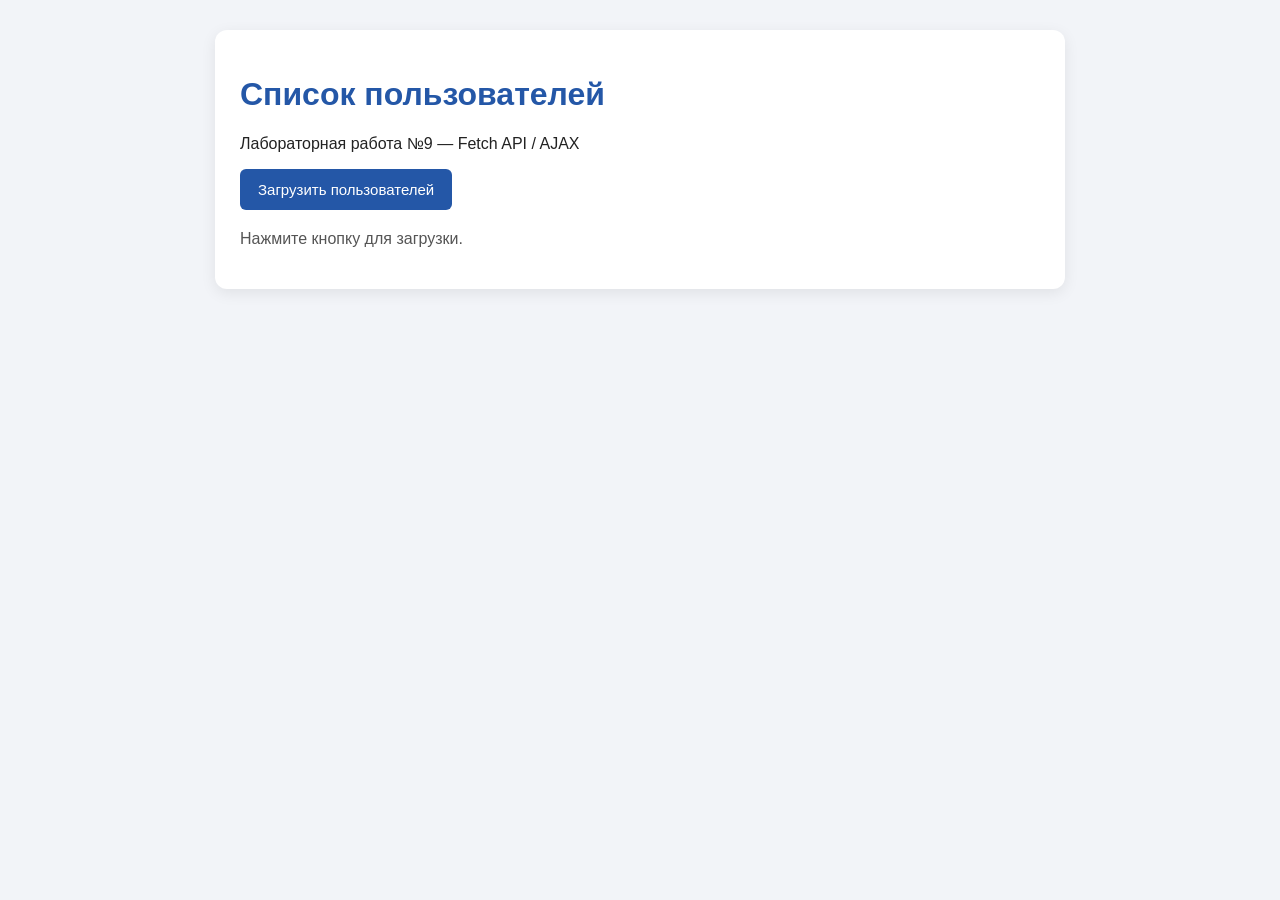
<file: lab 9/task 10/index.html>
<!DOCTYPE html>
<html lang="ru">
<head>
    <meta charset="UTF-8">
    <meta name="viewport" content="width=device-width, initial-scale=1.0">
    <title>Лабораторная работа №9 — Пользователи</title>
    <link rel="stylesheet" href="style.css">
    <script src="app.js" defer></script>
</head>
<body>
    <div class="container">
        <h1>Список пользователей</h1>
        <p>Лабораторная работа №9 — Fetch API / AJAX</p>

        <button id="loadBtn">Загрузить пользователей</button>
        <p id="status" role="status">Нажмите кнопку для загрузки.</p>

        <ul id="usersList"></ul>
    </div>
</body>
</html>
</file>
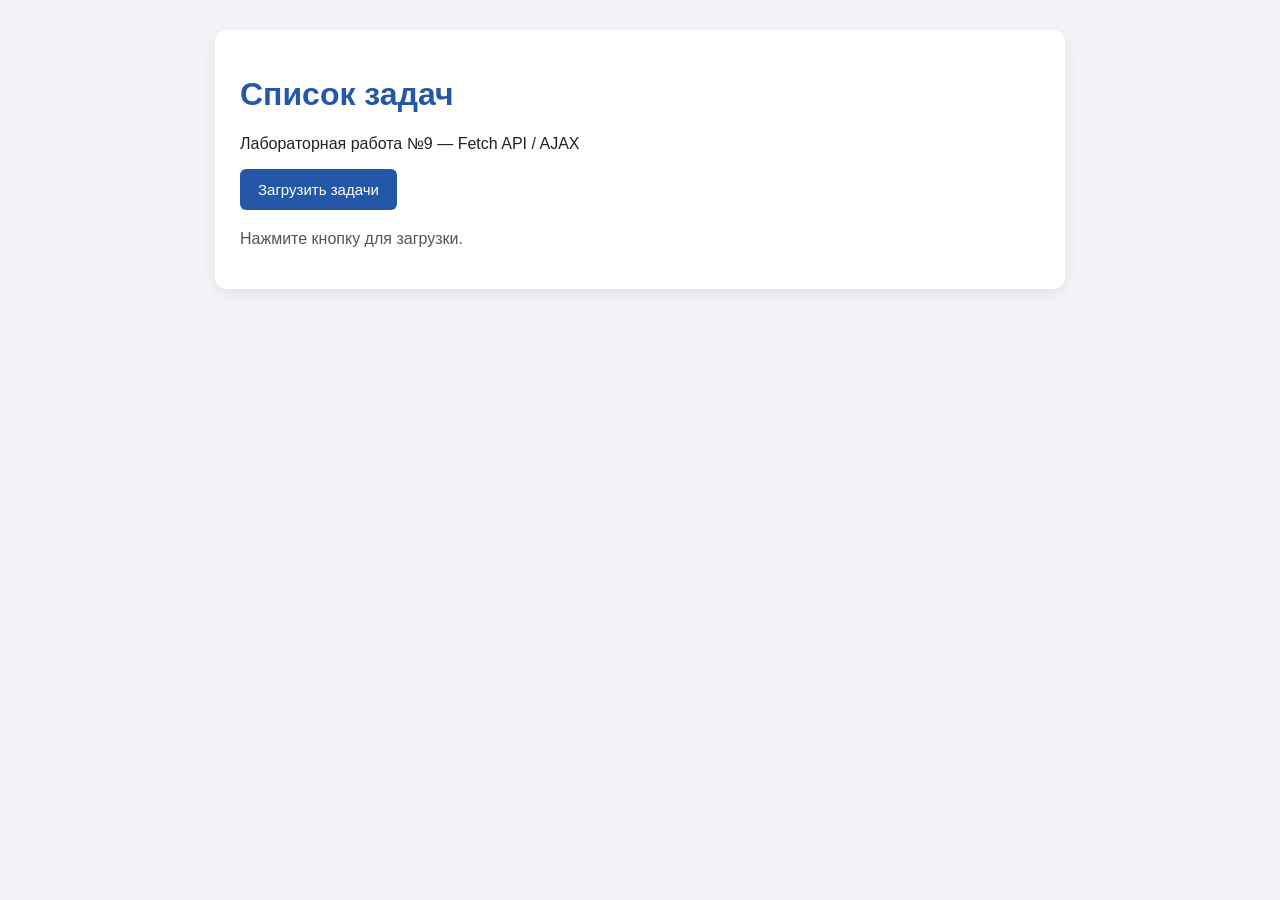
<file: lab 9/task 20/index.html>
<!DOCTYPE html>
<html lang="ru">
<head>
    <meta charset="UTF-8">
    <meta name="viewport" content="width=device-width, initial-scale=1.0">
    <title>Лабораторная работа №9 — Задачи</title>
    <link rel="stylesheet" href="style.css">
    <script src="app.js" defer></script>
</head>
<body>
    <div class="container">
        <h1>Список задач</h1>
        <p>Лабораторная работа №9 — Fetch API / AJAX</p>

        <button id="loadBtn">Загрузить задачи</button>
        <p id="status" role="status">Нажмите кнопку для загрузки.</p>

        <ul id="todosList"></ul>
    </div>
</body>
</html>
</file>
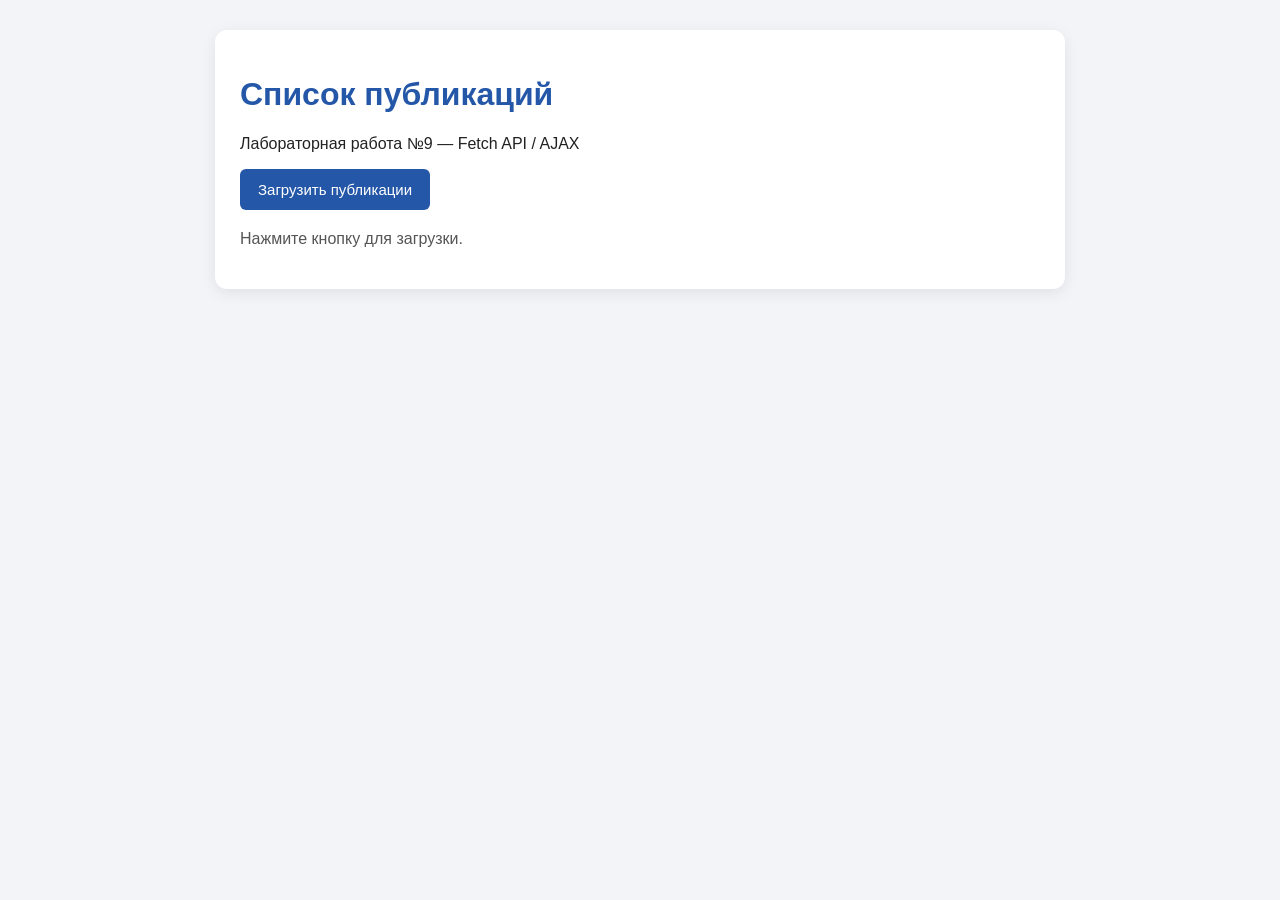
<file: lab 9/task1/index.html>
<!DOCTYPE html>
<html lang="ru">
<head>
    <meta charset="UTF-8">
    <meta name="viewport" content="width=device-width, initial-scale=1.0">
    <title>Лабораторная работа №9</title>
    <link rel="stylesheet" href="style.css">
    <script src="app.js" defer></script>
</head>
<body>
    <div class="container">
        <h1>Список публикаций</h1>
        <p>Лабораторная работа №9 — Fetch API / AJAX</p>

        <button id="loadBtn">Загрузить публикации</button>
        <p id="status" role="status">Нажмите кнопку для загрузки.</p>

        <ul id="postsList"></ul>
    </div>
</body>
</html>
</file>
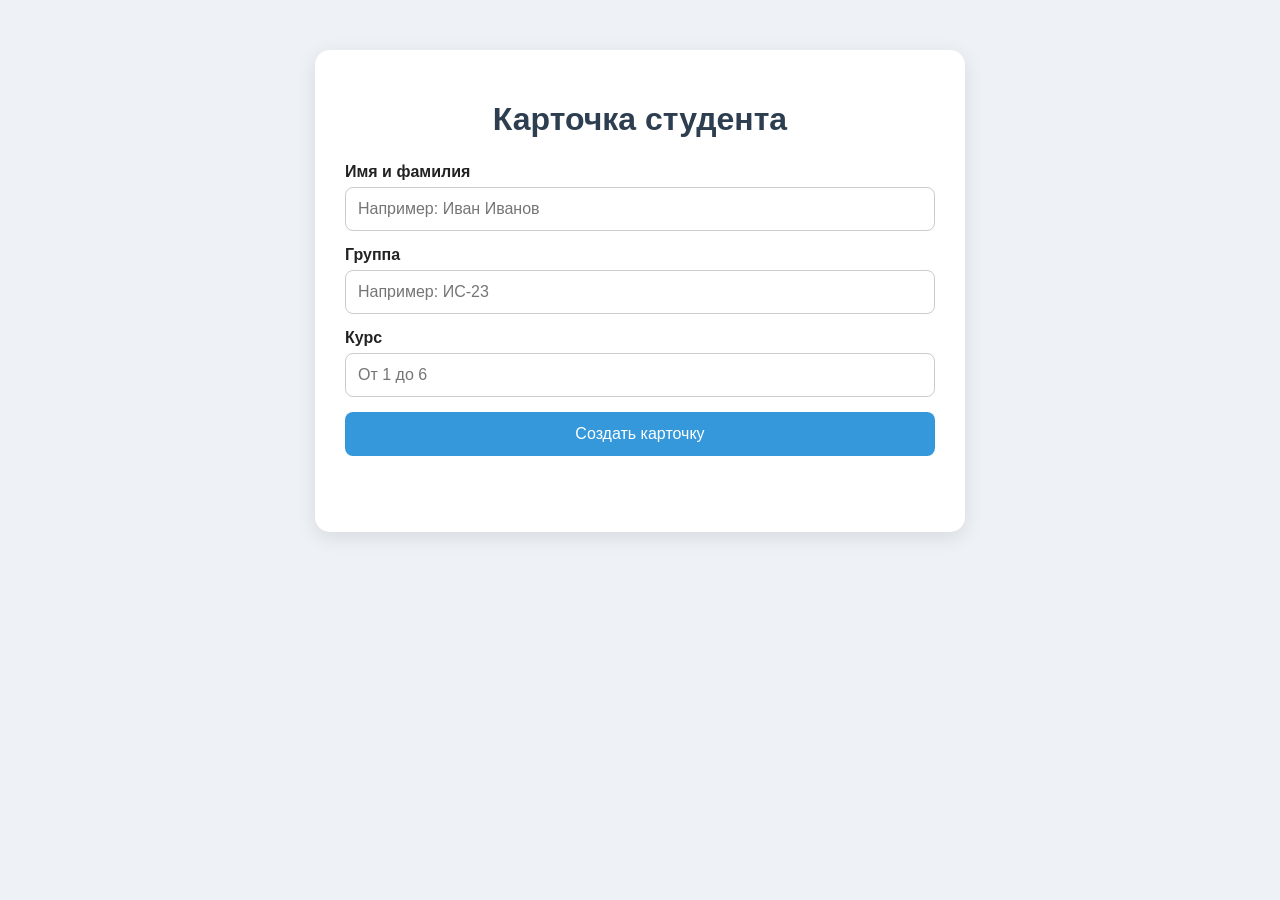
<file: pr 5/Lab5/index.html>
<!DOCTYPE html>
<html lang="ru">
<head>
    <meta charset="UTF-8">
    <meta name="viewport" content="width=device-width, initial-scale=1.0">

    <title>Карточка студента</title>

    <style>
        * {
            box-sizing: border-box;
        }

        body {
            margin: 0;
            font-family: Arial, sans-serif;
            background: #eef2f7;
            color: #222;
        }

        .container {
            width: 90%;
            max-width: 650px;
            margin: 50px auto;
            background: white;
            padding: 30px;
            border-radius: 15px;
            box-shadow: 0 5px 20px rgba(0, 0, 0, 0.1);
        }

        h1 {
            text-align: center;
            color: #2c3e50;
            margin-bottom: 25px;
        }

        .form-group {
            margin-bottom: 15px;
        }

        label {
            display: block;
            margin-bottom: 6px;
            font-weight: bold;
        }

        input {
            width: 100%;
            padding: 12px;
            border: 1px solid #ccc;
            border-radius: 8px;
            font-size: 16px;
        }

        #createButton {
            width: 100%;
            padding: 13px;
            border: none;
            border-radius: 8px;
            background: #3498db;
            color: white;
            font-size: 16px;
            cursor: pointer;
        }

        #createButton:hover {
            background: #2980b9;
        }

        #message {
            text-align: center;
            color: #e74c3c;
            min-height: 20px;
            margin-top: 10px;
        }

        #studentCard {
            display: none;
            margin-top: 25px;
            padding: 25px;
            border-radius: 12px;
            background: linear-gradient(135deg, #3498db, #8e44ad);
            color: white;
        }

        #studentCard h2 {
            margin-top: 0;
        }

        .student-info {
            margin: 10px 0;
            font-size: 17px;
        }

        .student-label {
            font-weight: bold;
        }
    </style>
</head>

<body>

    <div class="container">

        <h1>Карточка студента</h1>

        <div class="form-group">
            <label for="name">Имя и фамилия</label>
            <input
                type="text"
                id="name"
                placeholder="Например: Иван Иванов"
            >
        </div>

        <div class="form-group">
            <label for="group">Группа</label>
            <input
                type="text"
                id="group"
                placeholder="Например: ИС-23"
            >
        </div>

        <div class="form-group">
            <label for="course">Курс</label>
            <input
                type="number"
                id="course"
                min="1"
                max="6"
                placeholder="От 1 до 6"
            >
        </div>

        <button id="createButton">Создать карточку</button>

        <p id="message"></p>

        <div id="studentCard">
            <h2>Карточка студента</h2>

            <p class="student-info">
                <span class="student-label">Имя:</span>
                <span id="cardName"></span>
            </p>

            <p class="student-info">
                <span class="student-label">Группа:</span>
                <span id="cardGroup"></span>
            </p>

            <p class="student-info">
                <span class="student-label">Курс:</span>
                <span id="cardCourse"></span>
            </p>
        </div>

    </div>

    <script src="script.js"></script>

</body>
</html>
</file>
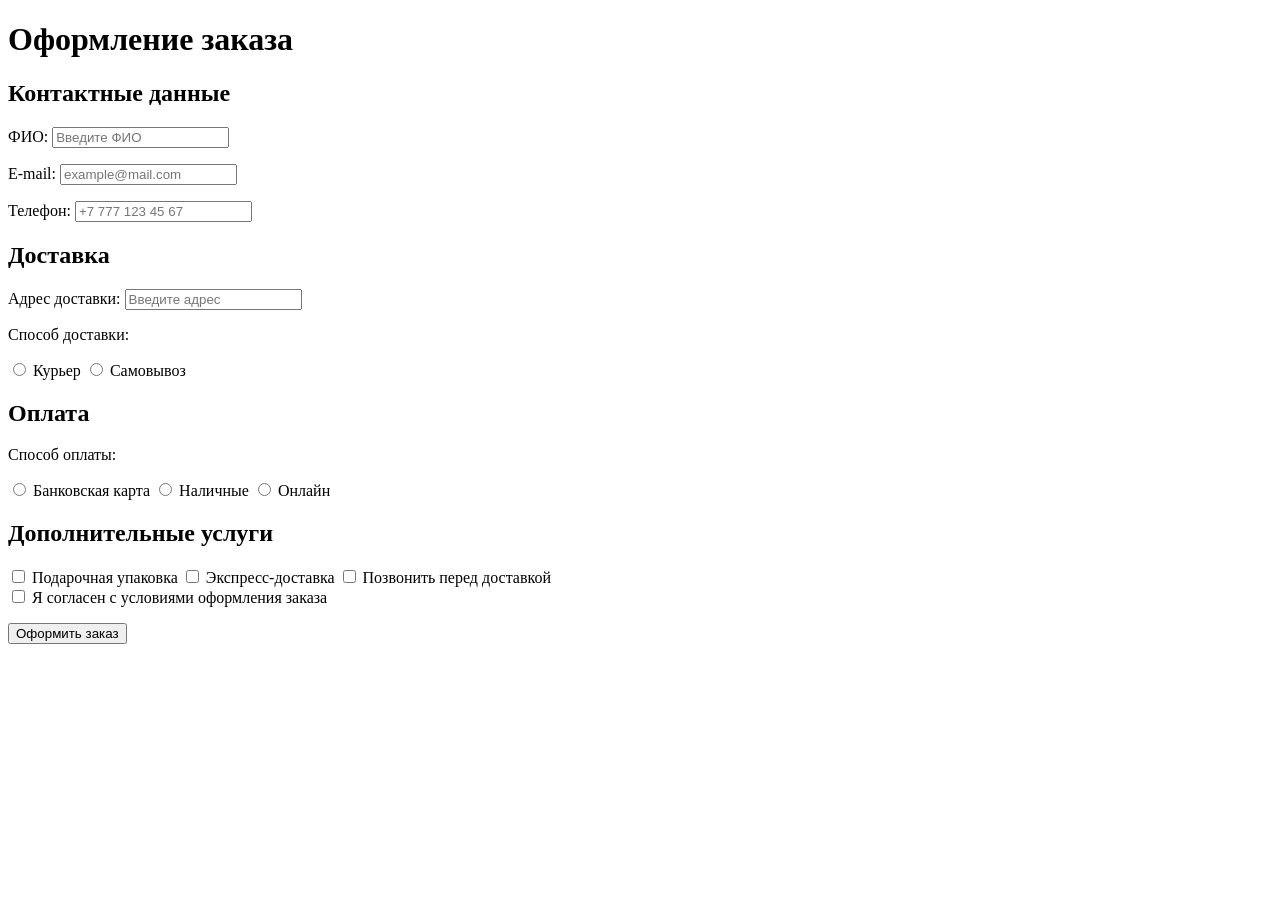
<file: PR4/task16/index.html>
<!DOCTYPE html>
<html lang="ru">
<head>
    <meta charset="UTF-8">
    <meta name="viewport" content="width=device-width, initial-scale=1.0">
    <title>Интернет-магазин</title>
    <link rel="stylesheet" href="C:\Users\Student\Project\programming-languages-and-technologies\PR4\task16\style.css">
</head>
<body>

<div class="container">

    <h1>Оформление заказа</h1>

    <form id="shopForm">

        <section>
            <h2>Контактные данные</h2>

            <label for="name">ФИО:</label>
            <input type="text" id="name" placeholder="Введите ФИО">
            <p class="error" id="nameError"></p>

            <label for="email">E-mail:</label>
            <input type="email" id="email" placeholder="example@mail.com">
            <p class="error" id="emailError"></p>

            <label for="phone">Телефон:</label>
            <input type="tel" id="phone" placeholder="+7 777 123 45 67">
            <p class="error" id="phoneError"></p>
        </section>

        <section>
            <h2>Доставка</h2>

            <label for="address">Адрес доставки:</label>
            <input type="text" id="address" placeholder="Введите адрес">
            <p class="error" id="addressError"></p>

            <p>Способ доставки:</p>

            <label>
                <input type="radio" name="delivery" value="Курьер">
                Курьер
            </label>

            <label>
                <input type="radio" name="delivery" value="Самовывоз">
                Самовывоз
            </label>

            <p class="error" id="deliveryError"></p>
        </section>

        <section>
            <h2>Оплата</h2>

            <p>Способ оплаты:</p>

            <label>
                <input type="radio" name="payment" value="Банковская карта">
                Банковская карта
            </label>

            <label>
                <input type="radio" name="payment" value="Наличные">
                Наличные
            </label>

            <label>
                <input type="radio" name="payment" value="Онлайн">
                Онлайн
            </label>

            <p class="error" id="paymentError"></p>
        </section>

        <section>
            <h2>Дополнительные услуги</h2>

            <label>
                <input type="checkbox" name="services" value="Подарочная упаковка">
                Подарочная упаковка
            </label>

            <label>
                <input type="checkbox" name="services" value="Экспресс-доставка">
                Экспресс-доставка
            </label>

            <label>
                <input type="checkbox" name="services" value="Позвонить перед доставкой">
                Позвонить перед доставкой
            </label>
        </section>

        <section>
            <label class="agreement">
                <input type="checkbox" id="agreement">
                Я согласен с условиями оформления заказа
            </label>

            <p class="error" id="agreementError"></p>
        </section>

        <button type="submit">Оформить заказ</button>

    </form>

    <div id="result"></div>

</div>

<script src="script.js"></script>
</body>
</html>
</file>
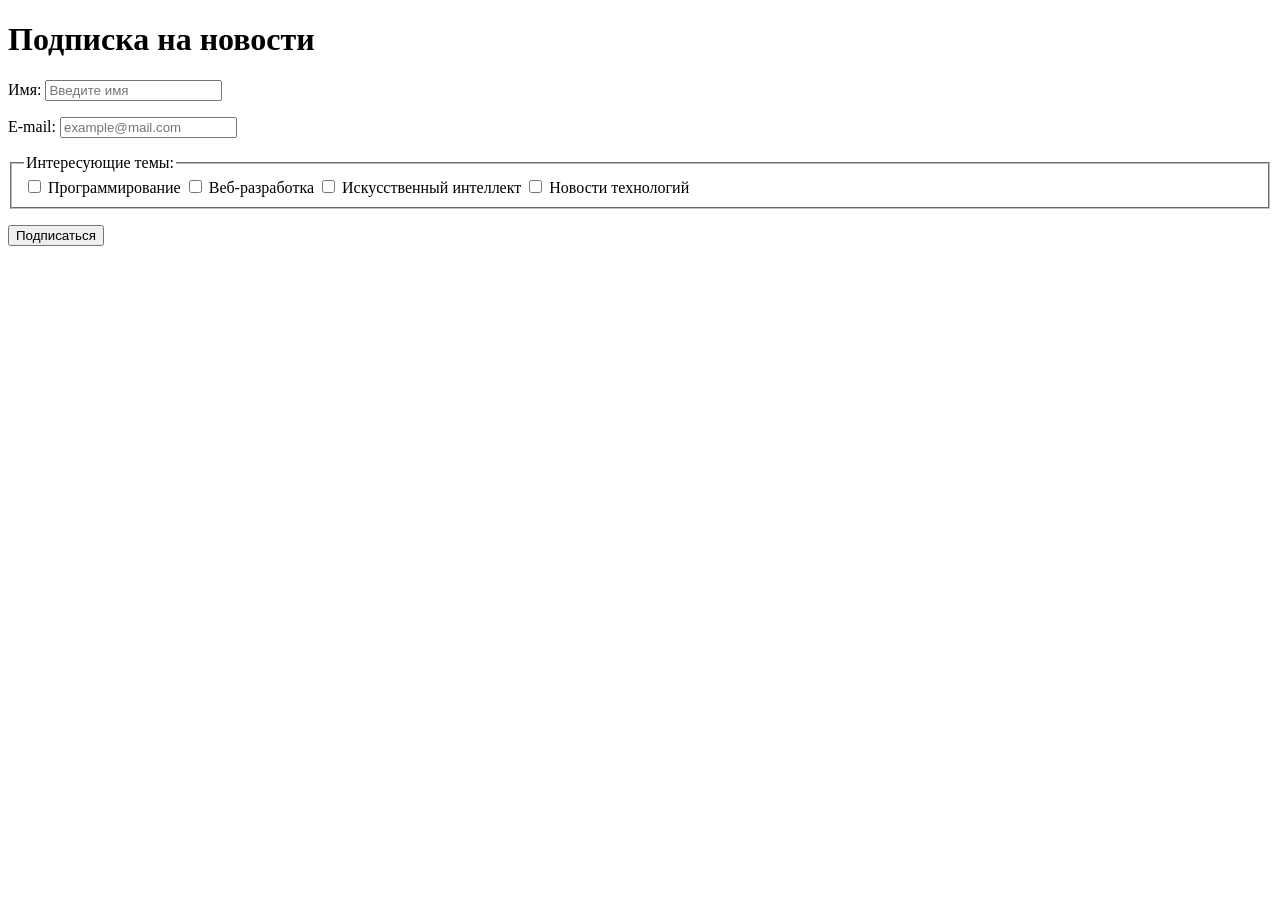
<file: PR4/task6/index.html>
<!DOCTYPE html>
<html lang="ru">
<head>
    <meta charset="UTF-8">
    <meta name="viewport" content="width=device-width, initial-scale=1.0">
    <title>Форма подписки</title>
    <link rel="stylesheet" href="C:\Users\Student\Project\programming-languages-and-technologies\PR4\task6\style.css">
</head>
<body>

<div class="container">
    <h1>Подписка на новости</h1>

    <form id="subscriptionForm">

        <label for="name">Имя:</label>
        <input type="text" id="name" placeholder="Введите имя">
        <p class="error" id="nameError"></p>

        <label for="email">E-mail:</label>
        <input type="email" id="email" placeholder="example@mail.com">
        <p class="error" id="emailError"></p>

        <fieldset>
            <legend>Интересующие темы:</legend>

            <label>
                <input type="checkbox" name="topics" value="Программирование">
                Программирование
            </label>

            <label>
                <input type="checkbox" name="topics" value="Веб-разработка">
                Веб-разработка
            </label>

            <label>
                <input type="checkbox" name="topics" value="Искусственный интеллект">
                Искусственный интеллект
            </label>

            <label>
                <input type="checkbox" name="topics" value="Новости технологий">
                Новости технологий
            </label>
        </fieldset>

        <p class="error" id="topicsError"></p>

        <button type="submit">Подписаться</button>
    </form>

    <div id="message"></div>
</div>

<script src="script.js"></script>
</body>
</html>
</file>
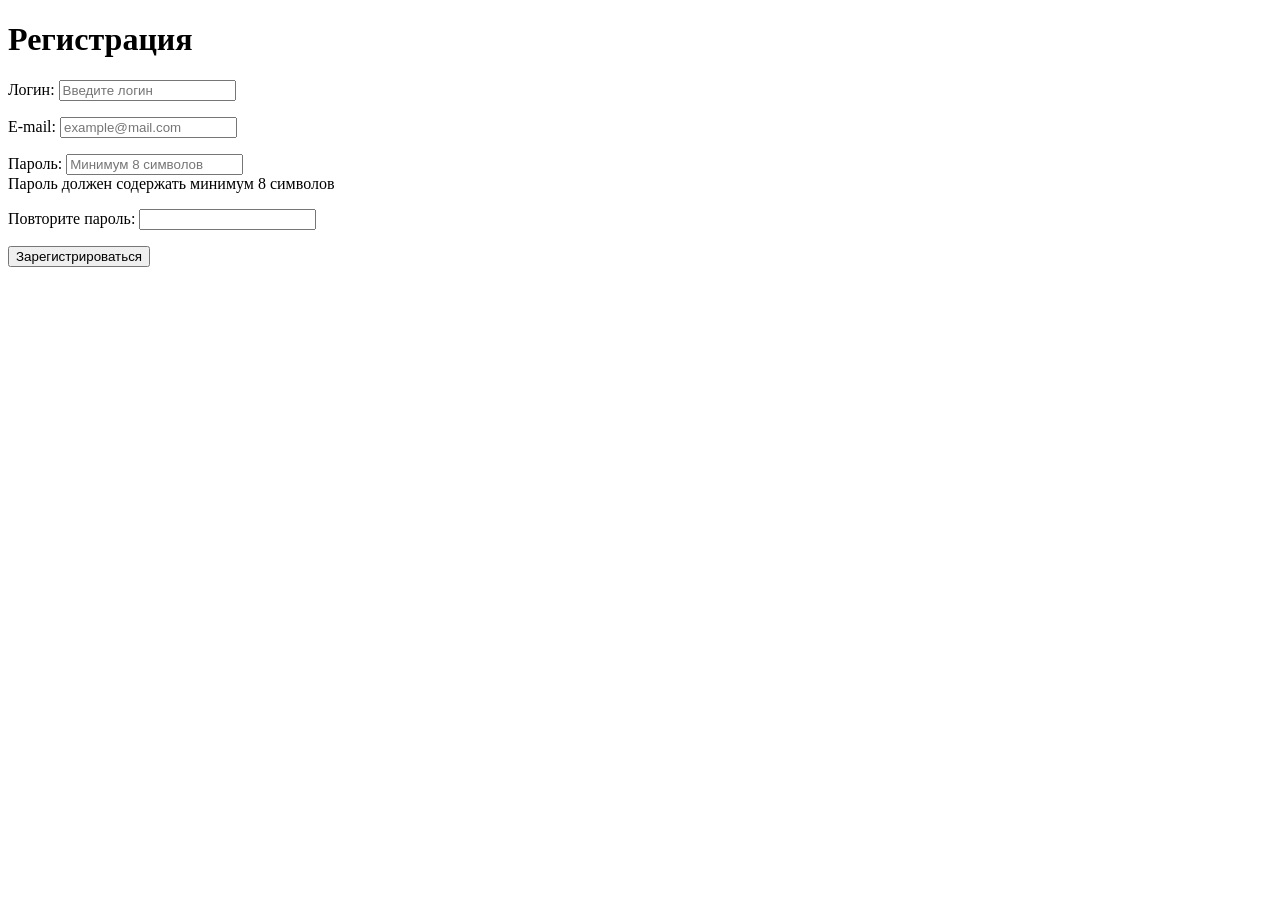
<file: PR4/task7/index.html>
<!DOCTYPE html>
<html lang="ru">
<head>
    <meta charset="UTF-8">
    <meta name="viewport" content="width=device-width, initial-scale=1.0">
    <title>Регистрация аккаунта</title>
    <link rel="stylesheet" href="C:\Users\Student\Project\programming-languages-and-technologies\PR4\task7\style.css">
</head>
<body>

<div class="container">
    <h1>Регистрация</h1>

    <form id="registrationForm">

        <label for="login">Логин:</label>
        <input type="text" id="login" placeholder="Введите логин">
        <p class="error" id="loginError"></p>

        <label for="email">E-mail:</label>
        <input type="email" id="email" placeholder="example@mail.com">
        <p class="error" id="emailError"></p>

        <label for="password">Пароль:</label>
        <input type="password" id="password" placeholder="Минимум 8 символов">

        <div id="passwordStatus">
            Пароль должен содержать минимум 8 символов
        </div>

        <p class="error" id="passwordError"></p>

        <label for="confirmPassword">Повторите пароль:</label>
        <input type="password" id="confirmPassword">
        <p class="error" id="confirmError"></p>

        <button type="submit">Зарегистрироваться</button>
    </form>

    <div id="message"></div>
</div>

<script src="script.js"></script>
</body>
</html>
</file>
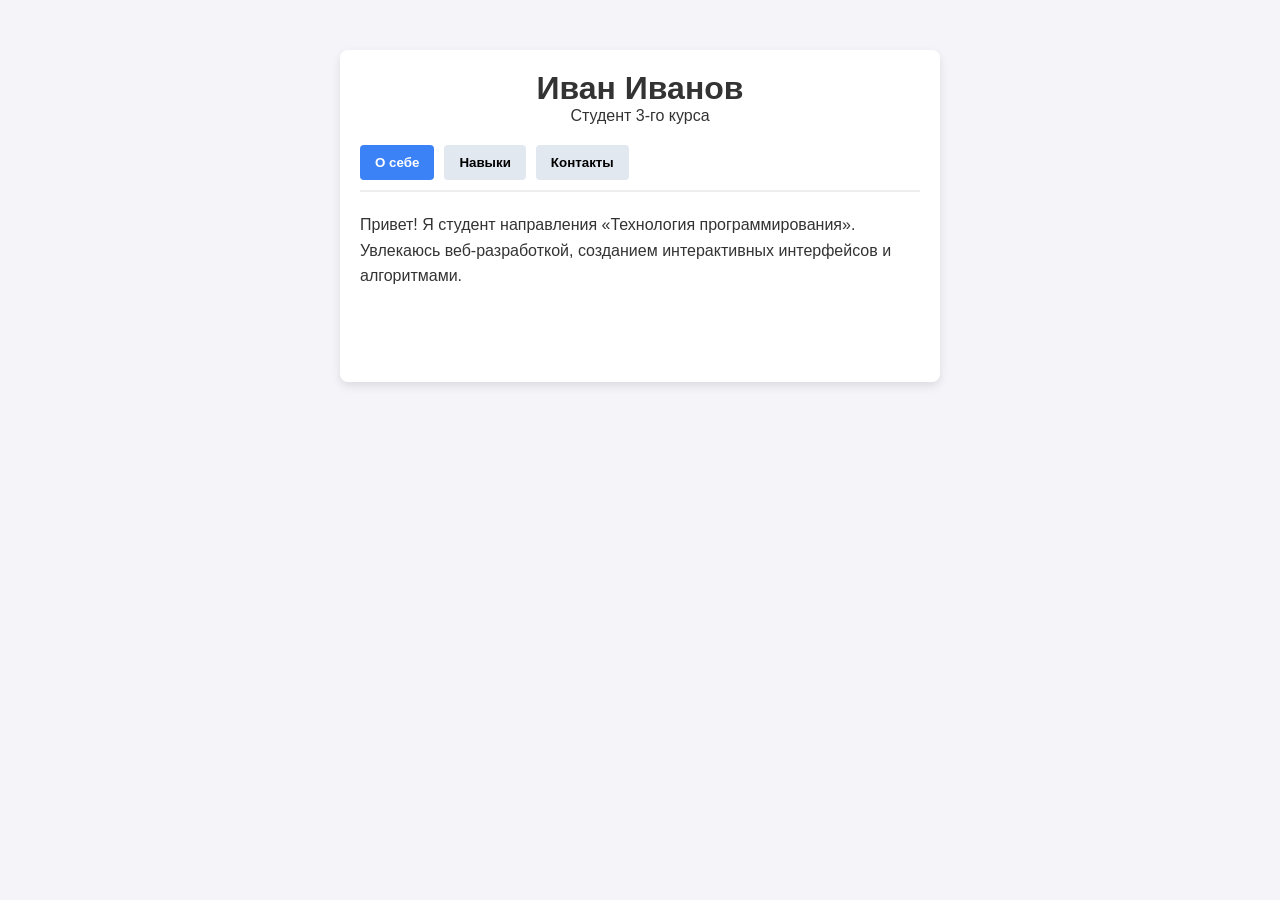
<file: PR7/task1/index.html>
<!DOCTYPE html>
<html lang="ru">
<head>
    <meta charset="UTF-8">
    <meta name="viewport" content="width=device-width, initial-scale=1.0">
    <title>Визитка студента - SPA</title>
    <link rel="stylesheet" href="style.css">
</head>
<body>
    <div class="app-container">
        <header>
            <h1>Иван Иванов</h1>
            <p>Студент 3-го курса</p>
        </header>
        
        <nav class="tabs">
            <button class="tab-btn active" data-page="about">О себе</button>
            <button class="tab-btn" data-page="skills">Навыки</button>
            <button class="tab-btn" data-page="contacts">Контакты</button>
        </nav>

        <main id="content" class="content-box">
            <!-- Динамический контент -->
        </main>
    </div>

    <script src="app.js"></script>
</body>
</html>
</file>
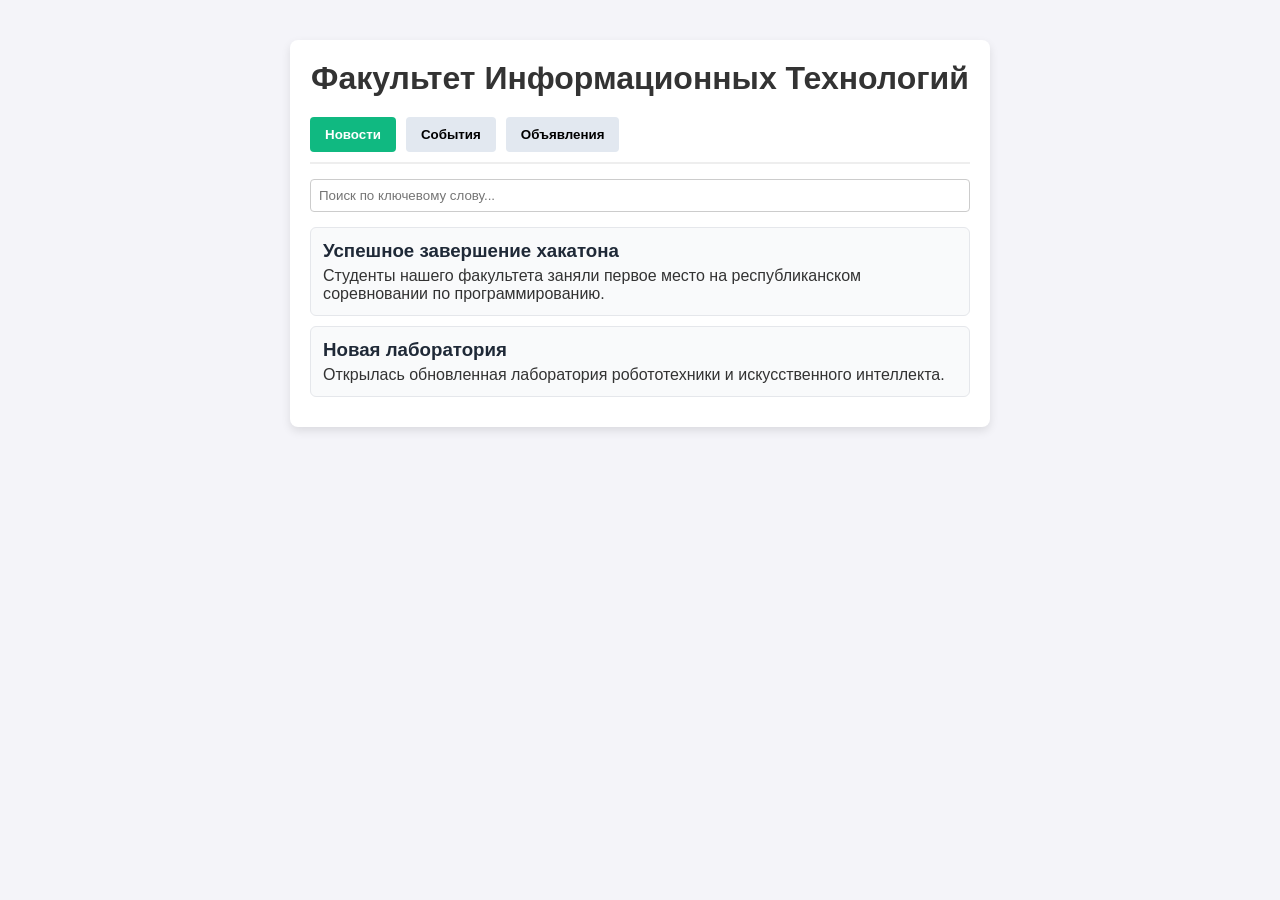
<file: PR7/task12/index.html>
<!DOCTYPE html>
<html lang="ru">
<head>
    <meta charset="UTF-8">
    <meta name="viewport" content="width=device-width, initial-scale=1.0">
    <title>Новости факультета - SPA</title>
    <link rel="stylesheet" href="style.css">
</head>
<body>
    <div class="app-container">
        <header>
            <h1>Факультет Информационных Технологий</h1>
        </header>
        
        <nav class="tabs">
            <button class="tab-btn active" data-page="news">Новости</button>
            <button class="tab-btn" data-page="events">События</button>
            <button class="tab-btn" data-page="announcements">Объявления</button>
        </nav>

        <div id="filter-container" style="margin-bottom: 15px;">
            <input type="text" id="search-input" placeholder="Поиск по ключевому слову..." style="width: 100%; padding: 8px; border: 1px solid #ccc; border-radius: 4px;">
        </div>

        <main id="content" class="content-box">
            <!-- Динамический контент -->
        </main>
    </div>

    <script src="app.js"></script>
</body>
</html>
</file>
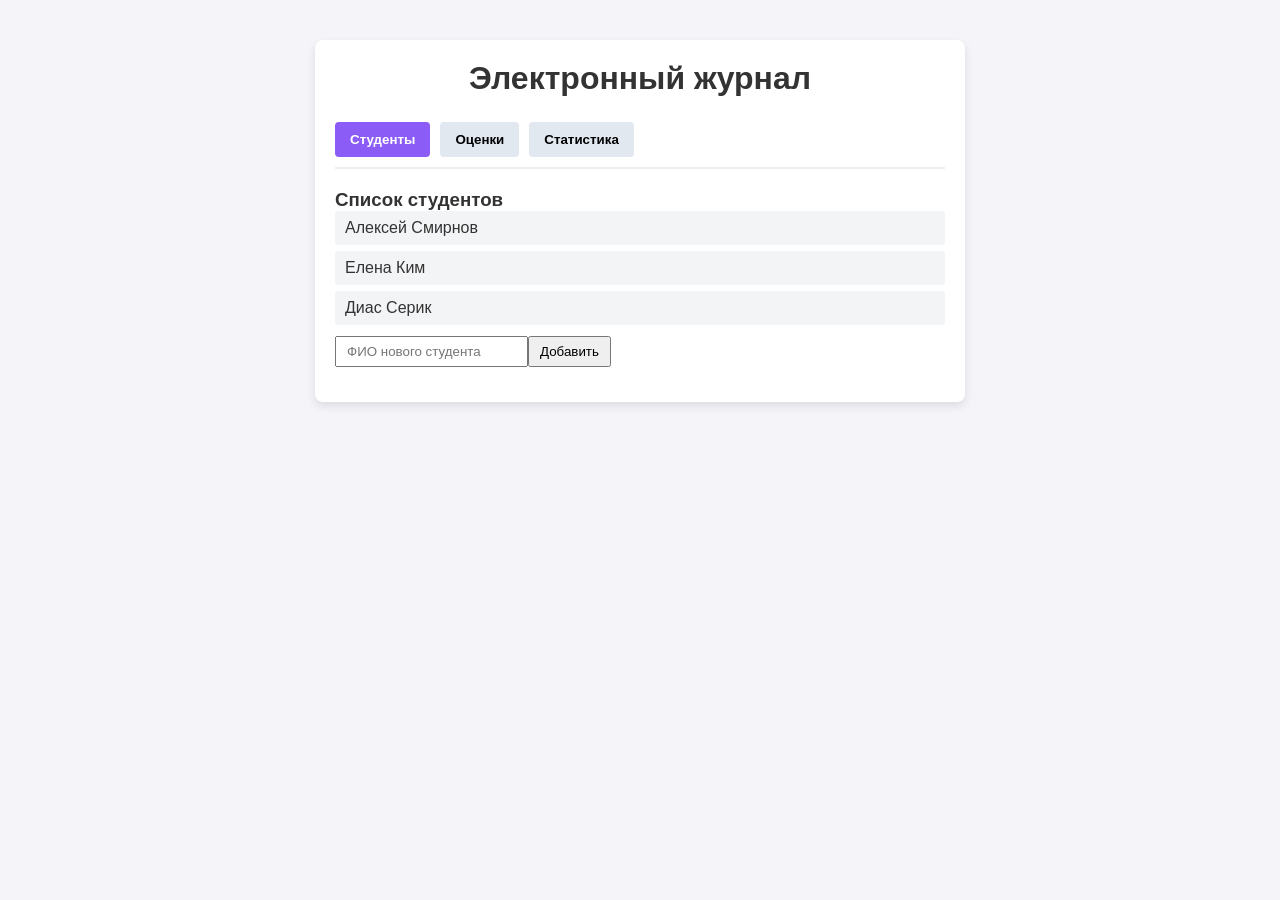
<file: PR7/task16/index.html>
<!DOCTYPE html>
<html lang="ru">
<head>
    <meta charset="UTF-8">
    <meta name="viewport" content="width=device-width, initial-scale=1.0">
    <title>Электронный журнал - SPA</title>
    <link rel="stylesheet" href="style.css">
</head>
<body>
    <div class="app-container">
        <header>
            <h1>Электронный журнал</h1>
        </header>
        
        <nav class="tabs">
            <button class="tab-btn active" data-page="students">Студенты</button>
            <button class="tab-btn" data-page="grades">Оценки</button>
            <button class="tab-btn" data-page="stats">Статистика</button>
        </nav>

        <main id="content" class="content-box">
            <!-- Динамический контент -->
        </main>
    </div>

    <script src="app.js"></script>
</body>
</html>
</file>
<file: lab 9/task 10/style.css>
body {
    font-family: Arial, sans-serif;
    background-color: #f2f4f8;
    margin: 0;
    padding: 30px 16px;
    color: #222;
}

.container {
    max-width: 800px;
    margin: 0 auto;
    background-color: white;
    padding: 25px;
    border-radius: 12px;
    box-shadow: 0 4px 15px rgba(0, 0, 0, 0.08);
}

h1 {
    color: #2457a7;
}

button {
    padding: 12px 18px;
    background-color: #2457a7;
    color: white;
    border: none;
    border-radius: 6px;
    cursor: pointer;
    font-size: 15px;
}

button:hover {
    background-color: #173e7b;
}

button:disabled {
    background-color: #888;
    cursor: not-allowed;
}

#status {
    margin-top: 20px;
    color: #555;
}

#usersList {
    list-style: none;
    padding: 0;
}

#usersList li {
    margin: 12px 0;
    padding: 16px;
    background-color: #f2f6fc;
    border-left: 4px solid #2457a7;
    border-radius: 6px;
    overflow-wrap: anywhere;
}

.user-name {
    font-weight: bold;
    font-size: 18px;
    margin-bottom: 8px;
}

.user-email {
    color: #2457a7;
}
</file>
<file: lab 9/task 20/style.css>
body {
    font-family: Arial, sans-serif;
    background-color: #f2f4f8;
    margin: 0;
    padding: 30px 16px;
    color: #222;
}

.container {
    max-width: 800px;
    margin: 0 auto;
    background-color: white;
    padding: 25px;
    border-radius: 12px;
    box-shadow: 0 4px 15px rgba(0, 0, 0, 0.08);
}

h1 {
    color: #2457a7;
}

button {
    padding: 12px 18px;
    background-color: #2457a7;
    color: white;
    border: none;
    border-radius: 6px;
    cursor: pointer;
    font-size: 15px;
}

button:hover {
    background-color: #173e7b;
}

button:disabled {
    background-color: #888;
    cursor: not-allowed;
}

#status {
    margin-top: 20px;
    color: #555;
}

#todosList {
    list-style: none;
    padding: 0;
}

#todosList li {
    margin: 10px 0;
    padding: 14px;
    background-color: #f2f6fc;
    border-left: 4px solid #d89b25;
    border-radius: 6px;
    overflow-wrap: anywhere;
}

#todosList li.completed {
    background-color: #e4f7e9;
    border-left-color: #249447;
}

.todo-title {
    font-weight: bold;
    margin-bottom: 6px;
}

.todo-status {
    font-size: 14px;
    color: #555;
}

.completed .todo-title {
    color: #23753b;
    text-decoration: line-through;
}
</file>
<file: lab 9/task1/style.css>
body {
    font-family: Arial, sans-serif;
    background-color: #f2f4f8;
    margin: 0;
    padding: 30px 16px;
    color: #222;
}

.container {
    max-width: 800px;
    margin: 0 auto;
    background-color: white;
    padding: 25px;
    border-radius: 12px;
    box-shadow: 0 4px 15px rgba(0, 0, 0, 0.08);
}

h1 {
    color: #2457a7;
}

button {
    padding: 12px 18px;
    background-color: #2457a7;
    color: white;
    border: none;
    border-radius: 6px;
    cursor: pointer;
    font-size: 15px;
}

button:hover {
    background-color: #173e7b;
}

button:disabled {
    background-color: #888;
    cursor: not-allowed;
}

#status {
    margin-top: 20px;
    color: #555;
}

#postsList {
    padding-left: 25px;
}

#postsList li {
    margin: 12px 0;
    padding: 12px;
    background-color: #f2f6fc;
    border-radius: 6px;
    overflow-wrap: anywhere;
}
</file>
<file: PR7/task1/style.css>
* {
    box-sizing: border-box;
    margin: 0;
    padding: 0;
}
body {
    font-family: Arial, sans-serif;
    background-color: #f4f4f9;
    color: #333;
    display: flex;
    justify-content: center;
    padding-top: 50px;
}
.app-container {
    width: 100%;
    max-width: 600px;
    background: #fff;
    padding: 20px;
    border-radius: 8px;
    box-shadow: 0 4px 10px rgba(0,0,0,0.1);
}
header {
    text-align: center;
    margin-bottom: 20px;
}
.tabs {
    display: flex;
    gap: 10px;
    margin-bottom: 20px;
    border-bottom: 2px solid #eee;
    padding-bottom: 10px;
}
.tab-btn {
    padding: 10px 15px;
    border: none;
    background: #e2e8f0;
    cursor: pointer;
    border-radius: 4px;
    font-weight: bold;
    transition: background 0.3s;
}
.tab-btn.active {
    background: #3b82f6;
    color: white;
}
.content-box {
    min-height: 150px;
    line-height: 1.6;
}
</file>
<file: PR7/task12/style.css>
* { box-sizing: border-box; margin: 0; padding: 0; }
body { font-family: Arial, sans-serif; background-color: #f4f4f9; color: #333; display: flex; justify-content: center; padding-top: 40px; }
.app-container { width: 100%; max-width: 700px; background: #fff; padding: 20px; border-radius: 8px; box-shadow: 0 4px 10px rgba(0,0,0,0.1); }
header { text-align: center; margin-bottom: 20px; }
.tabs { display: flex; gap: 10px; margin-bottom: 15px; border-bottom: 2px solid #eee; padding-bottom: 10px; }
.tab-btn { padding: 10px 15px; border: none; background: #e2e8f0; cursor: pointer; border-radius: 4px; font-weight: bold; }
.tab-btn.active { background: #10b981; color: white; }
.card { background: #f9fafb; border: 1px solid #e5e7eb; padding: 12px; margin-bottom: 10px; border-radius: 6px; }
.card h3 { margin-bottom: 5px; color: #1f2937; }
</file>
<file: PR7/task16/style.css>
* { box-sizing: border-box; margin: 0; padding: 0; }
body { font-family: Arial, sans-serif; background-color: #f4f4f9; color: #333; display: flex; justify-content: center; padding-top: 40px; }
.app-container { width: 100%; max-width: 650px; background: #fff; padding: 20px; border-radius: 8px; box-shadow: 0 4px 10px rgba(0,0,0,0.1); }
header { text-align: center; margin-bottom: 20px; }
.tabs { display: flex; gap: 10px; margin-bottom: 20px; border-bottom: 2px solid #eee; padding-bottom: 10px; }
.tab-btn { padding: 10px 15px; border: none; background: #e2e8f0; cursor: pointer; border-radius: 4px; font-weight: bold; }
.tab-btn.active { background: #8b5cf6; color: white; }
ul { list-style-type: none; }
li { padding: 8px 10px; background: #f3f4f6; margin-bottom: 6px; border-radius: 4px; display: flex; justify-content: space-between; }
input, button { padding: 6px 10px; margin-top: 5px; }
.form-group { margin-bottom: 15px; }
</file>
